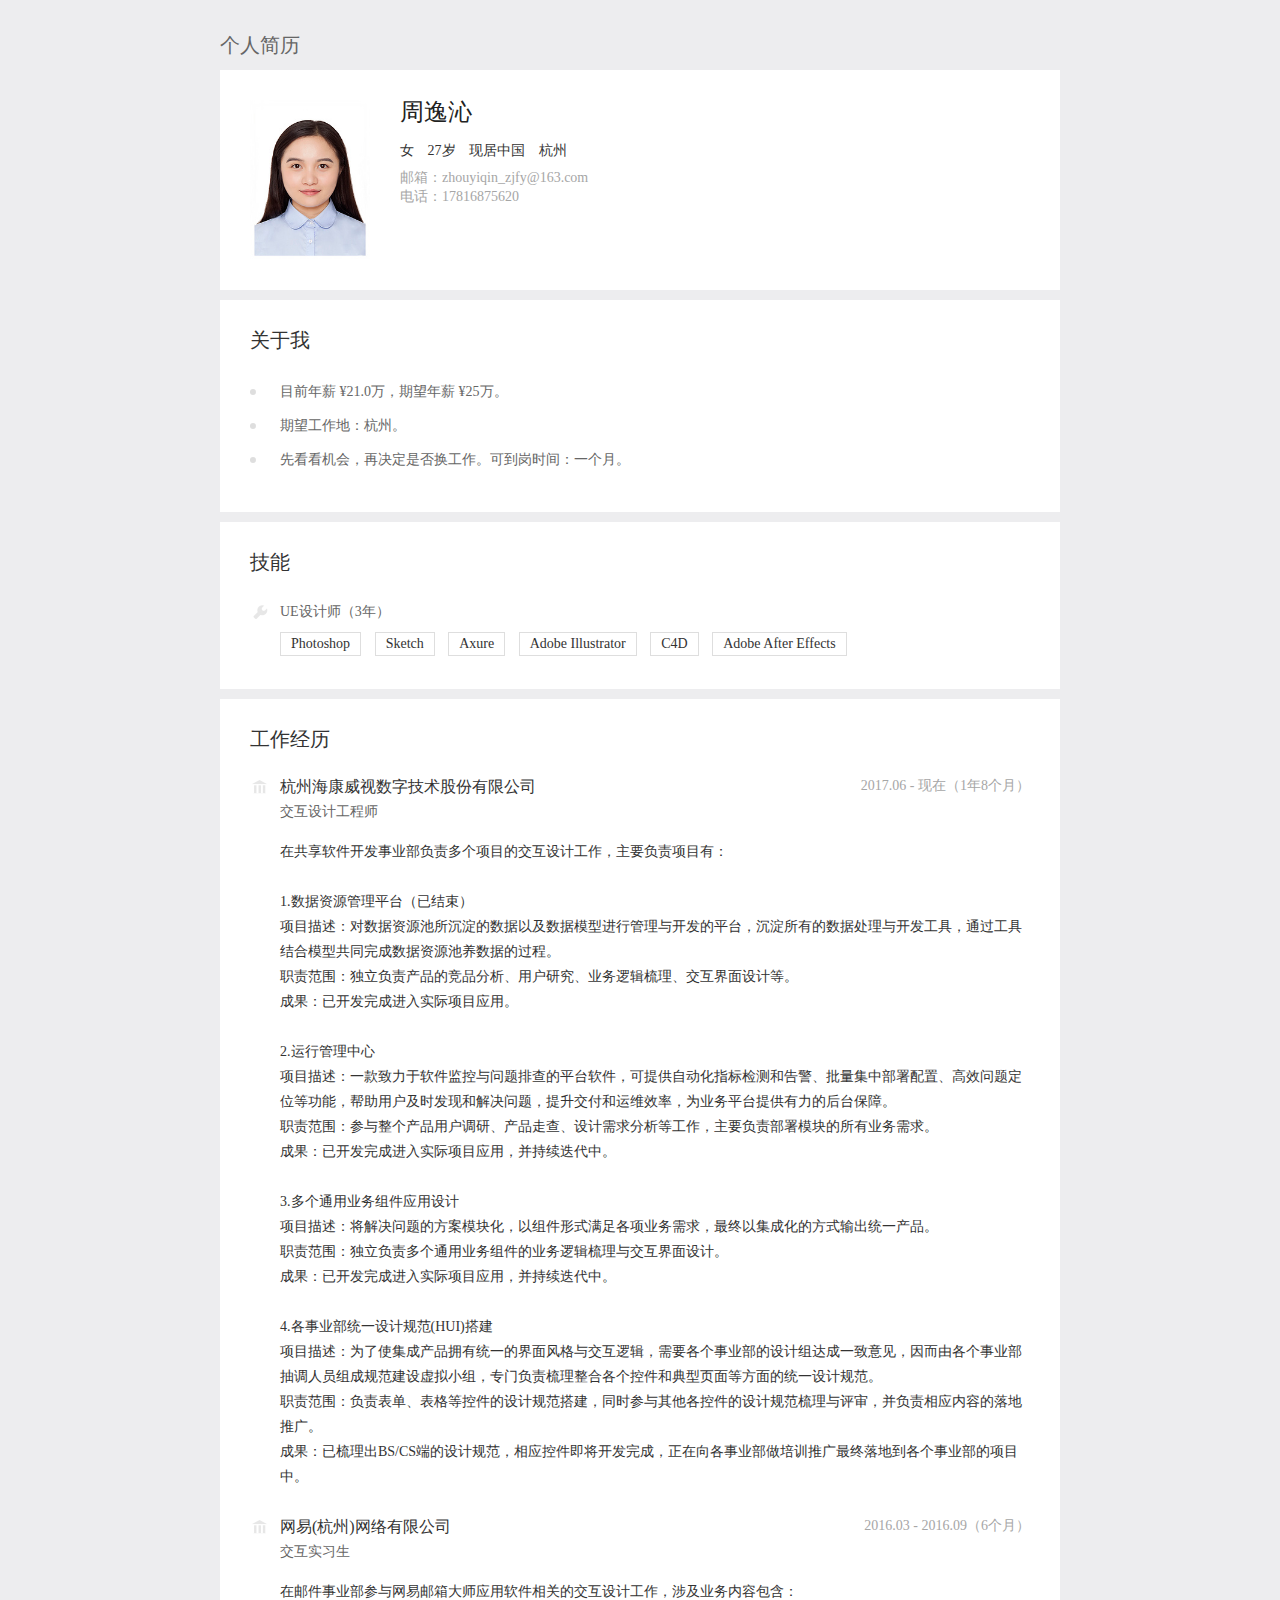
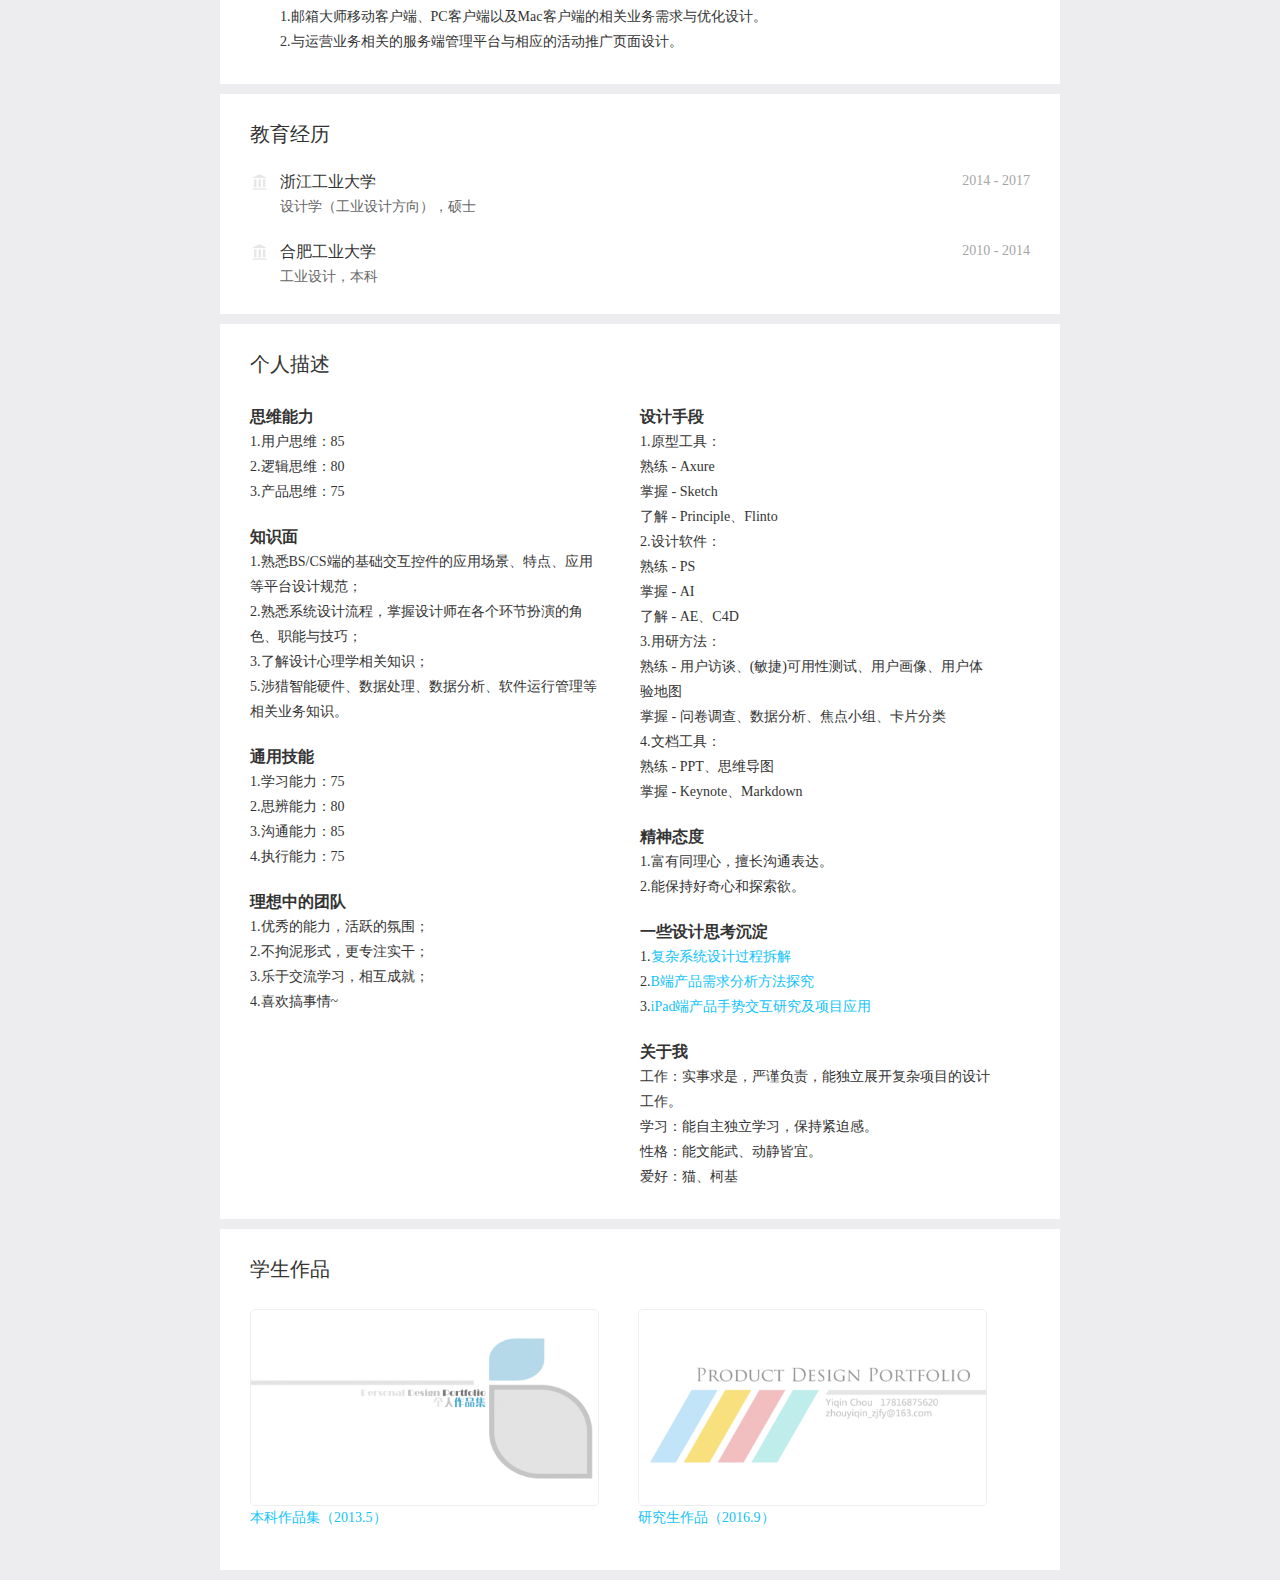
<file: index.html>
<!DOCTYPE html>
<html lang="en">
<head>
  <meta charset="UTF-8">
  <meta name="viewport" content="width=device-width, initial-scale=1.0">
  <meta http-equiv="X-UA-Compatible" content="ie=edge">
  <link href="./css/reset.css" rel="stylesheet" type="text/css" />
  <link href="./css/index.css" rel="stylesheet" type="text/css" />
  <title>周逸沁个人简历 2018年2月</title>
</head>
<body>
<div class="container">
    <h1>个人简历</h1>
    <section>
      <div class="person">
        <img src="./images/avatar.jpg" class="avatar" />
        <div class="personInfo">
          <h3>周逸沁</h3>
          <div class="stats">
            <span>女</span>
            <span>27岁</span>
            <span>现居中国</span>
            <span>杭州</span>
          </div>
          <div class="contact">
            <div>
              邮箱：zhouyiqin_zjfy@163.com
            </div>
            <div>
                电话：17816875620
            </div>
          </div>
        </div>
      </div>
    </section>
    <section>
      <h2>关于我</h2>
      <ul class="aboutme">
        <li>目前年薪 ¥21.0万，期望年薪 ¥25万。</li>
        <li>期望工作地：杭州。</li>
        <li>先看看机会，再决定是否换工作。可到岗时间：一个月。</li>
      </ul>
    </section>
    <section>
      <h2>技能</h2>
      <div class="skillname icon">UE设计师（3年）</div>
      <div class="skill">
          <span>Photoshop</span>
          <span>Sketch</span>
          <span>Axure</span>
          <span>Adobe Illustrator</span>
          <span>C4D</span>
          <span>Adobe After Effects</span>
      </div>
    </section>
    <section>
      <h2>工作经历</h2>
      <div class="work">
        <div class="company">
            <div class="name icon">杭州海康威视数字技术股份有限公司</div>
            <div class="time">2017.06 - 现在（1年8个月）</div>
        </div>
        <div class="job">交互设计工程师</div>
        <div class="description">
            在共享软件开发事业部负责多个项目的交互设计工作，主要负责项目有：
            <br> 
            <br>1.数据资源管理平台（已结束）
            <br>项目描述：对数据资源池所沉淀的数据以及数据模型进行管理与开发的平台，沉淀所有的数据处理与开发工具，通过工具结合模型共同完成数据资源池养数据的过程。
            <br>职责范围：独立负责产品的竞品分析、用户研究、业务逻辑梳理、交互界面设计等。
            <br>成果：已开发完成进入实际项目应用。
            <br> 
            <br>2.运行管理中心
            <br>项目描述：一款致力于软件监控与问题排查的平台软件，可提供自动化指标检测和告警、批量集中部署配置、高效问题定位等功能，帮助用户及时发现和解决问题，提升交付和运维效率，为业务平台提供有力的后台保障。
            <br>职责范围：参与整个产品用户调研、产品走查、设计需求分析等工作，主要负责部署模块的所有业务需求。
            <br>成果：已开发完成进入实际项目应用，并持续迭代中。
            <br> 
            <br>3.多个通用业务组件应用设计
            <br>项目描述：将解决问题的方案模块化，以组件形式满足各项业务需求，最终以集成化的方式输出统一产品。
            <br>职责范围：独立负责多个通用业务组件的业务逻辑梳理与交互界面设计。
            <br>成果：已开发完成进入实际项目应用，并持续迭代中。
            <br> 
            <br>4.各事业部统一设计规范(HUI)搭建
            <br>项目描述：为了使集成产品拥有统一的界面风格与交互逻辑，需要各个事业部的设计组达成一致意见，因而由各个事业部抽调人员组成规范建设虚拟小组，专门负责梳理整合各个控件和典型页面等方面的统一设计规范。
            <br>职责范围：负责表单、表格等控件的设计规范搭建，同时参与其他各控件的设计规范梳理与评审，并负责相应内容的落地推广。
            <br>成果：已梳理出BS/CS端的设计规范，相应控件即将开发完成，正在向各事业部做培训推广最终落地到各个事业部的项目中。
          </div>
      </div>
  
      <div class="work">
          <div class="company">
              <div class="name icon">网易(杭州)网络有限公司</div>
              <div class="time">2016.03 - 2016.09（6个月）</div>
          </div>
          <div class="job">交互实习生</div>
          <div class="description">
              在邮件事业部参与网易邮箱大师应用软件相关的交互设计工作，涉及业务内容包含：
              <br>1.邮箱大师移动客户端、PC客户端以及Mac客户端的相关业务需求与优化设计。
              <br>2.与运营业务相关的服务端管理平台与相应的活动推广页面设计。
          </div>
        </div>
    </section>
    <section>
      <h2>教育经历</h2>
      <div class="education">
        <div class="school">
            <span class="name icon">浙江工业大学</span>
            <span class="time">2014 - 2017</span>
        </div>
        <div class="title">设计学（工业设计方向），硕士</div>
      </div>
  
      <div class="education">
          <div class="school">
              <span class="name icon">合肥工业大学</span>
              <span class="time">2010 - 2014</span>
          </div>
          <div class="title">工业设计，本科</div>
        </div>
    </section>
    <section>
      <h2>个人描述</h2>
      <div class="intro">
          <div>
            <h4><strong>思维能力</strong></h4>
            <p>1.用户思维：85<br>2.逻辑思维：80<br>3.产品思维：75</p>
            <h4><strong>知识面</strong></h4>
            <p>1.熟悉BS/CS端的基础交互控件的应用场景、特点、应用等平台设计规范；<br>2.熟悉系统设计流程，掌握设计师在各个环节扮演的角色、职能与技巧；<br>3.了解设计心理学相关知识；<br>5.涉猎智能硬件、数据处理、数据分析、软件运行管理等相关业务知识。
          　</p>
            <h4><strong>通用技能</strong></h4>
            <p>1.学习能力：75<br>2.思辨能力：80<br>3.沟通能力：85<br>4.执行能力：75
          　</p>
            <h4><strong>理想中的团队</strong></h4>
            <p>1.优秀的能力，活跃的氛围；<br>2.不拘泥形式，更专注实干；<br>3.乐于交流学习，相互成就；<br>4.喜欢搞事情~<br>
            　</p>
          </div>
          <div>
              <h4><strong>设计手段</strong></h4>
              <p><strong>1.原型工具：</strong><br>        熟练 - Axure<br>        掌握 - Sketch<br>        了解 - Principle、Flinto<br><strong>2.设计软件：</strong><br>        熟练 - PS<br>        掌握 - AI<br>        了解 - AE、C4D<br><strong>3.用研方法：</strong><br>        熟练 - 用户访谈、(敏捷)可用性测试、用户画像、用户体验地图<br>        掌握 - 问卷调查、数据分析、焦点小组、卡片分类<br><strong>4.文档工具：</strong><br>        熟练 - PPT、思维导图<br>        掌握 - Keynote、Markdown</p>
              <h4><strong>精神态度</strong></h4>
              <p>1.富有同理心，擅长沟通表达。<br>2.能保持好奇心和探索欲。</p>
              <h4><strong>一些设计思考沉淀</strong></h4>
          <p>1.<a href="https://www.yuque.com/zoutushuixin/vdy96b/ikmgwm" target="_blank" rel="noopener noreferrer">复杂系统设计过程拆解</a><br>
            2.<a href="https://www.yuque.com/zoutushuixin/vdy96b/lsu8f3" target="_blank" rel="noopener noreferrer">B端产品需求分析方法探究</a><br>
            3.<a href="https://www.yuque.com/zoutushuixin/vdy96b/gr283r" target="_blank" rel="noopener noreferrer">iPad端产品手势交互研究及项目应用</a>
          　</p>
              <h4><strong>关于我</strong></h4>
              <p>工作：实事求是，严谨负责，能独立展开复杂项目的设计工作。<br>学习：能自主独立学习，保持紧迫感。<br>性格：能文能武、动静皆宜。<br>爱好：猫、柯基</p>
          </div>
      </div>
    </section>
    <section>
        <h2>学生作品</h2>
        <div class="schollworks">
          <a href="./resource/本科作品集-2013.5.pdf" target="_blank" rel="noopener noreferrer">
            <img src="./images/i.png" />
            <span>本科作品集（2013.5）</span>
          </a>
          <a href="./resource/研究生作品集-2016.9.pdf" target="_blank" rel="noopener noreferrer">
            <img src="./images/ii.png" />
            <span>研究生作品（2016.9）</span>
          </a>
        </div>
    </section>
</div>
<script src="http://libs.baidu.com/jquery/1.9.1/jquery.min.js"></script>
<script src="./js/index.js"></script>
</body>
</html>
</file>
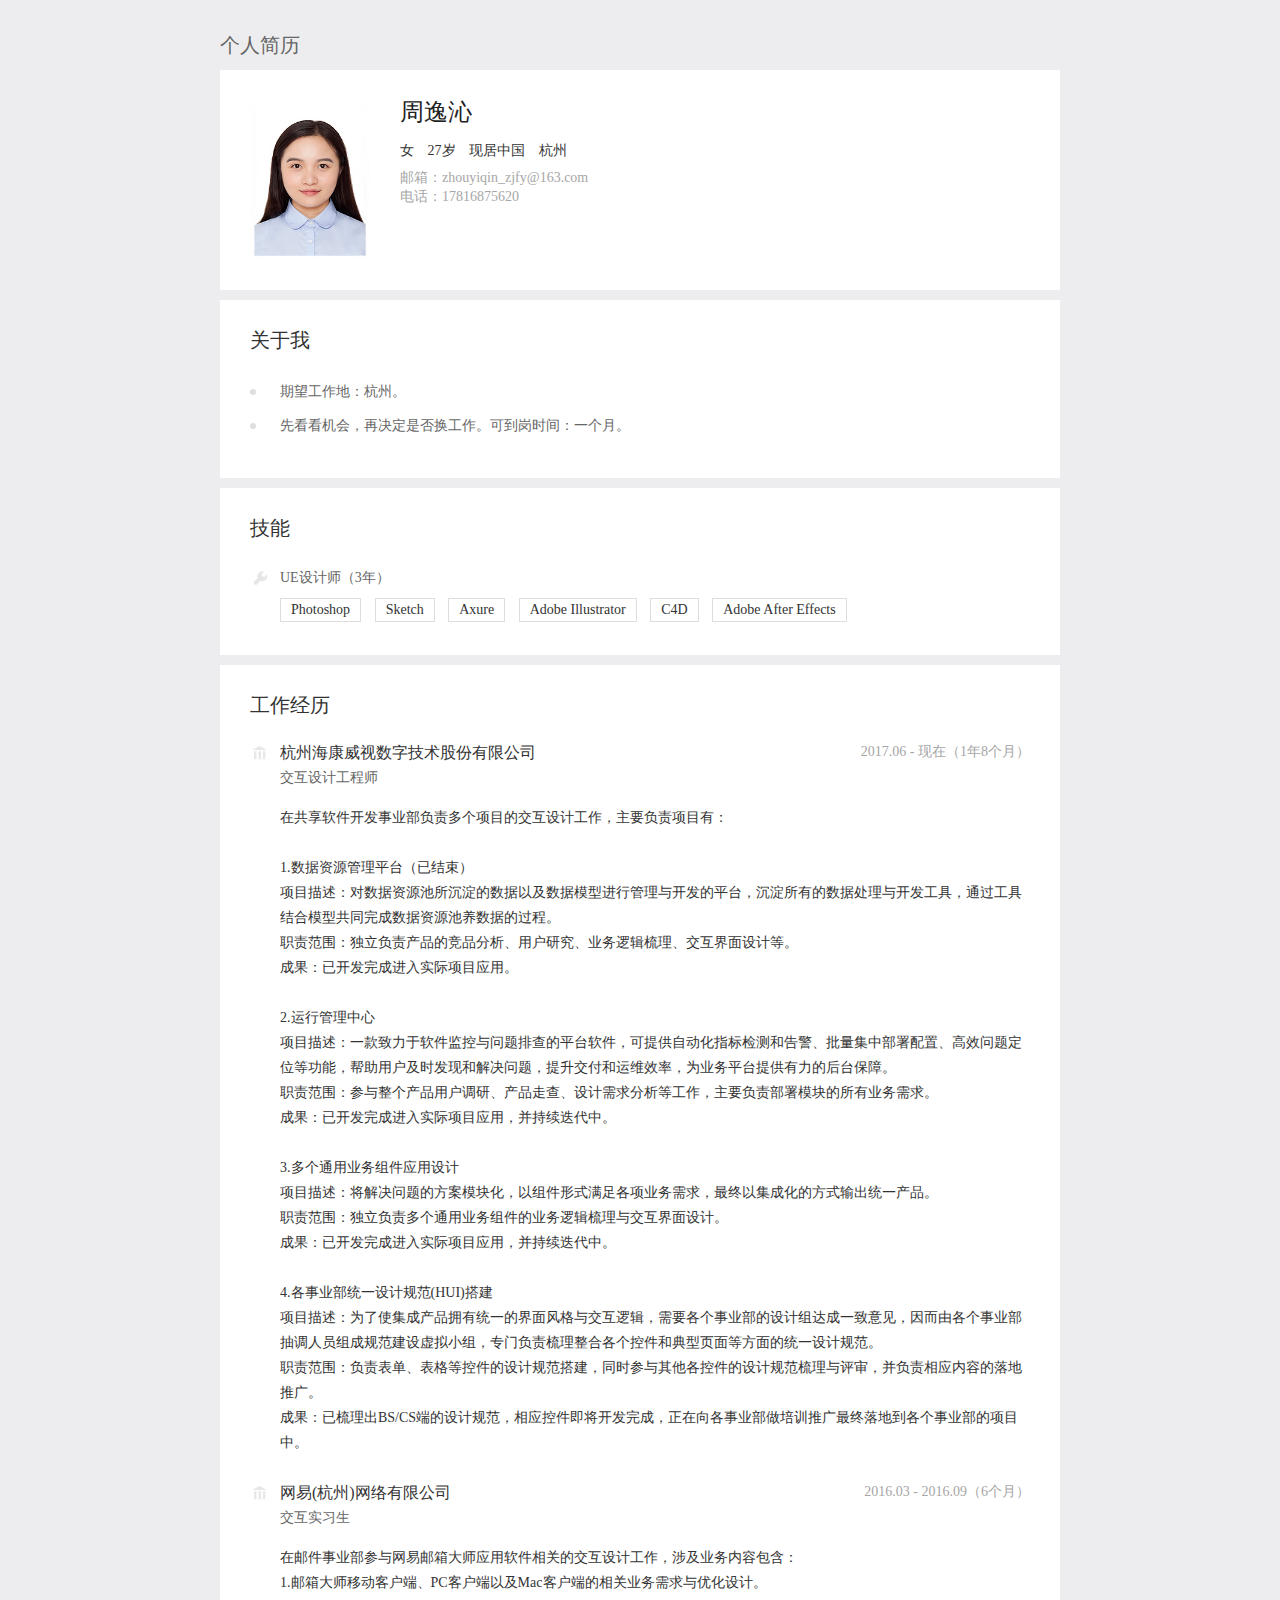
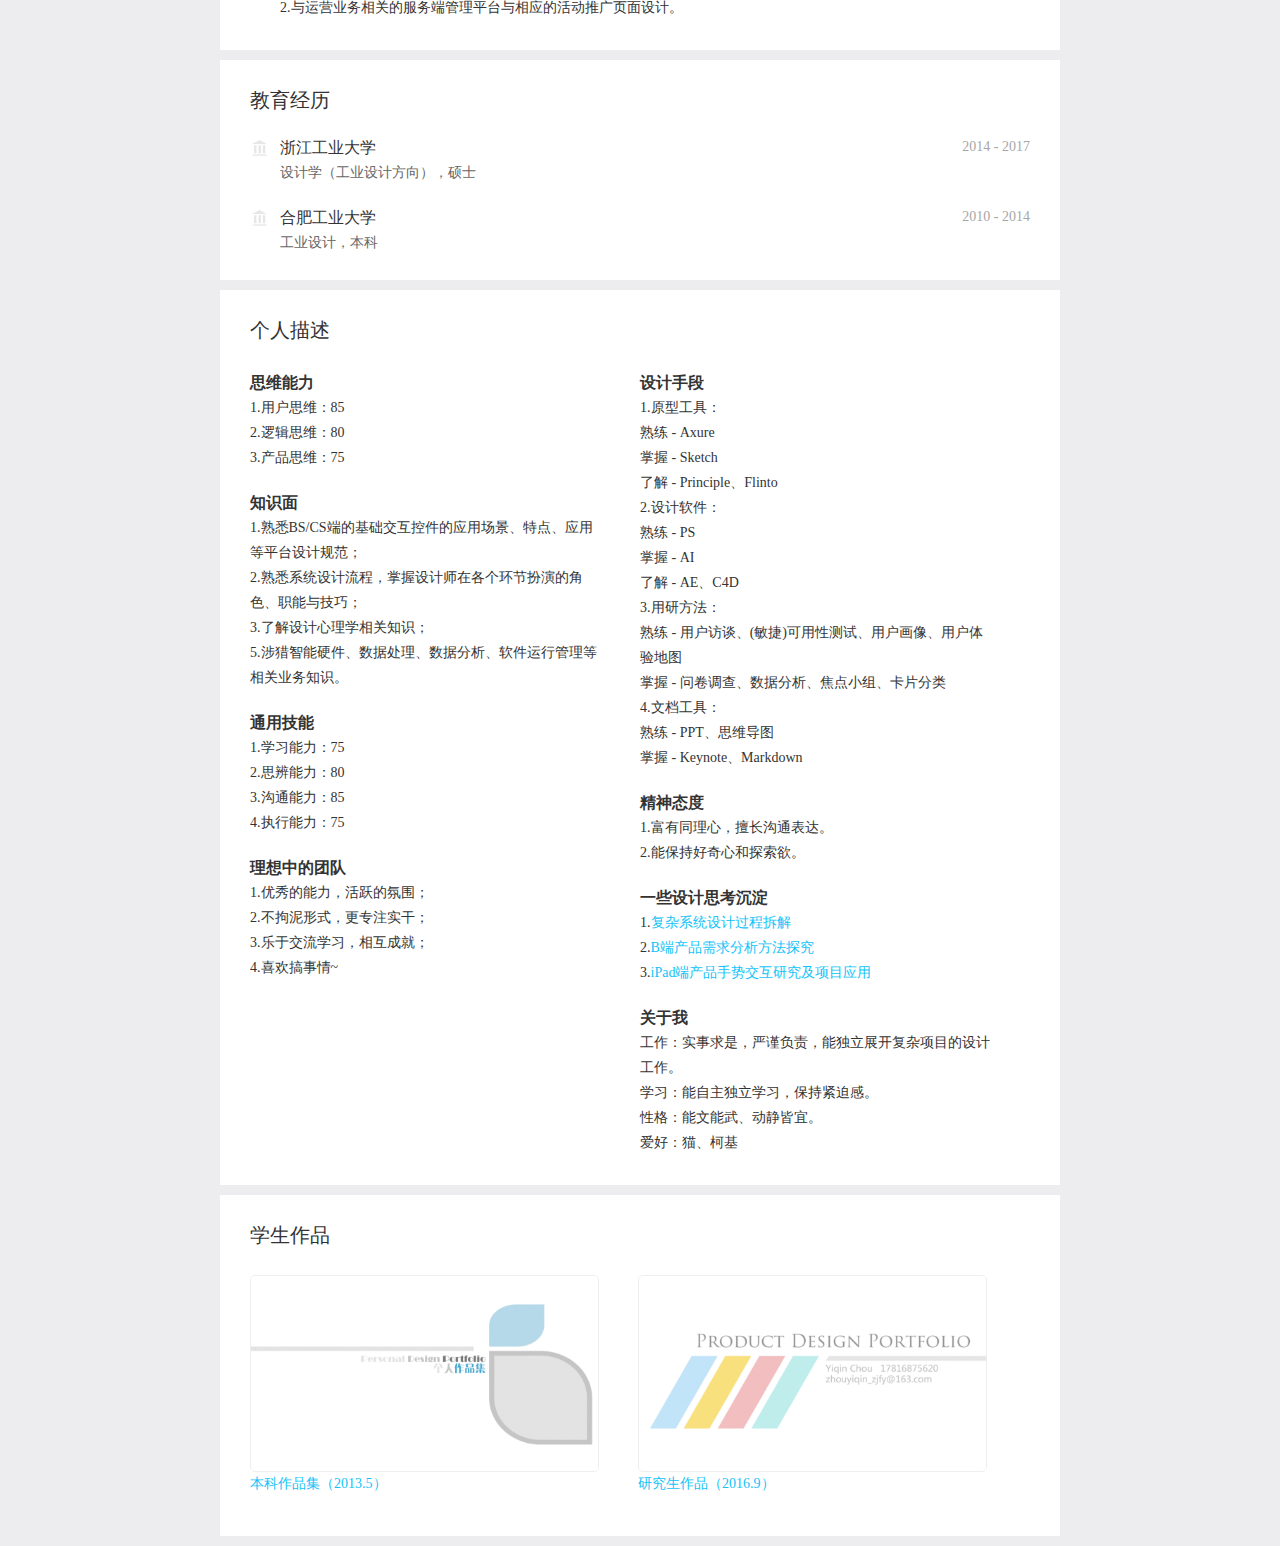
<file: docs/index.html>
<!DOCTYPE html>
<html lang="en">
<head>
  <meta charset="UTF-8">
  <meta name="viewport" content="width=device-width, initial-scale=1.0">
  <meta http-equiv="X-UA-Compatible" content="ie=edge">
  <link href="./css/reset.css" rel="stylesheet" type="text/css" />
  <link href="./css/index.css" rel="stylesheet" type="text/css" />
  <title>周逸沁个人简历 2018年2月</title>
</head>
<body>
<div class="container">
    <h1>个人简历</h1>
    <section>
      <div class="person">
        <img src="./images/avatar.jpg" class="avatar" />
        <div class="personInfo">
          <h3>周逸沁</h3>
          <div class="stats">
            <span>女</span>
            <span>27岁</span>
            <span>现居中国</span>
            <span>杭州</span>
          </div>
          <div class="contact">
            <div>
              邮箱：zhouyiqin_zjfy@163.com
            </div>
            <div>
                电话：17816875620
            </div>
          </div>
        </div>
      </div>
    </section>
    <section>
      <h2>关于我</h2>
      <ul class="aboutme">
        <li>期望工作地：杭州。</li>
        <li>先看看机会，再决定是否换工作。可到岗时间：一个月。</li>
      </ul>
    </section>
    <section>
      <h2>技能</h2>
      <div class="skillname icon">UE设计师（3年）</div>
      <div class="skill">
          <span>Photoshop</span>
          <span>Sketch</span>
          <span>Axure</span>
          <span>Adobe Illustrator</span>
          <span>C4D</span>
          <span>Adobe After Effects</span>
      </div>
    </section>
    <section>
      <h2>工作经历</h2>
      <div class="work">
        <div class="company">
            <div class="name icon">杭州海康威视数字技术股份有限公司</div>
            <div class="time">2017.06 - 现在（1年8个月）</div>
        </div>
        <div class="job">交互设计工程师</div>
        <div class="description">
            在共享软件开发事业部负责多个项目的交互设计工作，主要负责项目有：
            <br> 
            <br>1.数据资源管理平台（已结束）
            <br>项目描述：对数据资源池所沉淀的数据以及数据模型进行管理与开发的平台，沉淀所有的数据处理与开发工具，通过工具结合模型共同完成数据资源池养数据的过程。
            <br>职责范围：独立负责产品的竞品分析、用户研究、业务逻辑梳理、交互界面设计等。
            <br>成果：已开发完成进入实际项目应用。
            <br> 
            <br>2.运行管理中心
            <br>项目描述：一款致力于软件监控与问题排查的平台软件，可提供自动化指标检测和告警、批量集中部署配置、高效问题定位等功能，帮助用户及时发现和解决问题，提升交付和运维效率，为业务平台提供有力的后台保障。
            <br>职责范围：参与整个产品用户调研、产品走查、设计需求分析等工作，主要负责部署模块的所有业务需求。
            <br>成果：已开发完成进入实际项目应用，并持续迭代中。
            <br> 
            <br>3.多个通用业务组件应用设计
            <br>项目描述：将解决问题的方案模块化，以组件形式满足各项业务需求，最终以集成化的方式输出统一产品。
            <br>职责范围：独立负责多个通用业务组件的业务逻辑梳理与交互界面设计。
            <br>成果：已开发完成进入实际项目应用，并持续迭代中。
            <br> 
            <br>4.各事业部统一设计规范(HUI)搭建
            <br>项目描述：为了使集成产品拥有统一的界面风格与交互逻辑，需要各个事业部的设计组达成一致意见，因而由各个事业部抽调人员组成规范建设虚拟小组，专门负责梳理整合各个控件和典型页面等方面的统一设计规范。
            <br>职责范围：负责表单、表格等控件的设计规范搭建，同时参与其他各控件的设计规范梳理与评审，并负责相应内容的落地推广。
            <br>成果：已梳理出BS/CS端的设计规范，相应控件即将开发完成，正在向各事业部做培训推广最终落地到各个事业部的项目中。
          </div>
      </div>
  
      <div class="work">
          <div class="company">
              <div class="name icon">网易(杭州)网络有限公司</div>
              <div class="time">2016.03 - 2016.09（6个月）</div>
          </div>
          <div class="job">交互实习生</div>
          <div class="description">
              在邮件事业部参与网易邮箱大师应用软件相关的交互设计工作，涉及业务内容包含：
              <br>1.邮箱大师移动客户端、PC客户端以及Mac客户端的相关业务需求与优化设计。
              <br>2.与运营业务相关的服务端管理平台与相应的活动推广页面设计。
          </div>
        </div>
    </section>
    <section>
      <h2>教育经历</h2>
      <div class="education">
        <div class="school">
            <span class="name icon">浙江工业大学</span>
            <span class="time">2014 - 2017</span>
        </div>
        <div class="title">设计学（工业设计方向），硕士</div>
      </div>
  
      <div class="education">
          <div class="school">
              <span class="name icon">合肥工业大学</span>
              <span class="time">2010 - 2014</span>
          </div>
          <div class="title">工业设计，本科</div>
        </div>
    </section>
    <section>
      <h2>个人描述</h2>
      <div class="intro">
          <div>
            <h4><strong>思维能力</strong></h4>
            <p>1.用户思维：85<br>2.逻辑思维：80<br>3.产品思维：75</p>
            <h4><strong>知识面</strong></h4>
            <p>1.熟悉BS/CS端的基础交互控件的应用场景、特点、应用等平台设计规范；<br>2.熟悉系统设计流程，掌握设计师在各个环节扮演的角色、职能与技巧；<br>3.了解设计心理学相关知识；<br>5.涉猎智能硬件、数据处理、数据分析、软件运行管理等相关业务知识。
          　</p>
            <h4><strong>通用技能</strong></h4>
            <p>1.学习能力：75<br>2.思辨能力：80<br>3.沟通能力：85<br>4.执行能力：75
          　</p>
            <h4><strong>理想中的团队</strong></h4>
            <p>1.优秀的能力，活跃的氛围；<br>2.不拘泥形式，更专注实干；<br>3.乐于交流学习，相互成就；<br>4.喜欢搞事情~<br>
            　</p>
          </div>
          <div>
              <h4><strong>设计手段</strong></h4>
              <p><strong>1.原型工具：</strong><br>        熟练 - Axure<br>        掌握 - Sketch<br>        了解 - Principle、Flinto<br><strong>2.设计软件：</strong><br>        熟练 - PS<br>        掌握 - AI<br>        了解 - AE、C4D<br><strong>3.用研方法：</strong><br>        熟练 - 用户访谈、(敏捷)可用性测试、用户画像、用户体验地图<br>        掌握 - 问卷调查、数据分析、焦点小组、卡片分类<br><strong>4.文档工具：</strong><br>        熟练 - PPT、思维导图<br>        掌握 - Keynote、Markdown</p>
              <h4><strong>精神态度</strong></h4>
              <p>1.富有同理心，擅长沟通表达。<br>2.能保持好奇心和探索欲。</p>
              <h4><strong>一些设计思考沉淀</strong></h4>
          <p>1.<a href="https://www.yuque.com/zoutushuixin/vdy96b/ikmgwm" target="_blank" rel="noopener noreferrer">复杂系统设计过程拆解</a><br>
            2.<a href="https://www.yuque.com/zoutushuixin/vdy96b/lsu8f3" target="_blank" rel="noopener noreferrer">B端产品需求分析方法探究</a><br>
            3.<a href="https://www.yuque.com/zoutushuixin/vdy96b/gr283r" target="_blank" rel="noopener noreferrer">iPad端产品手势交互研究及项目应用</a>
          　</p>
              <h4><strong>关于我</strong></h4>
              <p>工作：实事求是，严谨负责，能独立展开复杂项目的设计工作。<br>学习：能自主独立学习，保持紧迫感。<br>性格：能文能武、动静皆宜。<br>爱好：猫、柯基</p>
          </div>
      </div>
    </section>
    <section>
        <h2>学生作品</h2>
        <div class="schollworks">
          <a href="https://github.com/zhouyiqin/resume/raw/master/docs/resource/%E6%9C%AC%E7%A7%91%E4%BD%9C%E5%93%81%E9%9B%86-2013.5.pdf" target="_blank" rel="noopener noreferrer">
            <img src="./images/i.png" />
            <span>本科作品集（2013.5）</span>
          </a>
          <a href="https://github.com/zhouyiqin/resume/raw/master/docs/resource/%E7%A0%94%E7%A9%B6%E7%94%9F%E4%BD%9C%E5%93%81%E9%9B%86-2016.9.pdf" target="_blank" rel="noopener noreferrer">
            <img src="./images/ii.png" />
            <span>研究生作品（2016.9）</span>
          </a>
        </div>
    </section>
</div>
<script src="https://libs.baidu.com/jquery/1.9.1/jquery.min.js"></script>
<script src="./js/index.js"></script>
</body>
</html>
</file>
<file: css/index.css>
*{
  box-sizing: border-box;
  font-family: "Helvetica Neue", Helvetica, Arial, sans-serif;
  line-height: 1.428571429;
  -webkit-font-smoothing: antialiased;
  -moz-osx-font-smoothing: grayscale;
}
.icon{
  position: relative;
  padding-left: 30px;
}
.icon:before{
  position: absolute;
  top: 50%;
  left: 0;
  content: '';
  background: url('../images/icon.png');
  background-repeat: no-repeat;
  background-size: 20px 48px;
}
a{
  color: #12c3f9!important;
  text-decoration: none!important;
}
h1,h2,h3,h4,h5,h6{
  margin: 0;
  padding: 0;
}
h1{
  font-size: 20px;
  color: #666;
  height: 50px;
  line-height: 50px;
  margin-top: 20px;
}
html, body{
  background: #EDEDEF;
  font-size: 14px;
  color: #333;
}
body{
  padding: 0 5%;
}
.container{
  max-width: 840px;
  margin: 0 auto;
}
section{
  padding: 30px;
  margin-bottom: 10px;
  background: #fff;
}
h2{
  color: #333;
  font-size: 20px;
  margin-bottom: 30px;
}
.person{
  display: flex;
}
.person .avatar{
  width:120px;
  height: 160px;
}
.personInfo{
  margin-left: 30px;
}
.personInfo h3{
  font-size: 24px;
  color: #222;
}
.personInfo .stats{
  margin-top: 20px;
}
.personInfo .stats span{
  margin-right: 10px;
  white-space: nowrap;
}
.personInfo .stats span:last-child{
  margin-right: 0;
}
.personInfo .contact{
  margin-top: 10px;
  color: #a6a6a6;
  line-height: 19px;
}
.aboutme{
  color: #666;
}
.aboutme li{
  padding-left: 30px;
  position: relative;
  line-height: 24px;
  margin-bottom: 10px;
}
.aboutme li:before{
  content: '';
  display: block;
  background: #dedede;
  position: absolute;
  top: 9px;
  left: 0;
  border-radius: 50%;
  width: 6px;
  height: 6px;
}
.skillname{
  color: #666;
  line-height: 20px;
  margin-bottom: 10px;
}
.skillname::before{
  width: 20px;
  height: 14px;
  margin-top: -7px;
}
.skill {
  padding-left: 30px; 
}
.skill span{
  display: inline-block;
  padding: 0 10px;
  border: 1px solid #dedede;
  margin-right: 10px;
  margin-bottom: 3px;
  position: relative;
  white-space: nowrap;
  line-height: 22px;
}

.work {
  margin-bottom: 30px;
}
.work:last-child {
  margin-bottom: 0;
}
.work .company{
  display: flex;
  justify-content: space-between;
}
.work .company .name{
  font-size: 16px;
  color: #333;
}
.work .company .name:before{
  width: 20px;
  height: 14px;
  margin-top: -7px;
  background-position: 0 -32px;
}
.work .company .time{
  color: #a6a6a6;
}
.work .job{
  margin-top: 10px;
  color: #666;
  padding-left: 30px;
}
.description{
  margin-top: 20px;
  line-height: 25px;
  padding-left: 30px;
}

.education {
  margin-bottom: 30px;
}
.education:last-child {
  margin-bottom: 0;
}
.education .school{
  display: flex;
  justify-content: space-between;
}
.education .school .name{
  font-size: 16px;
  color: #333;
}
.education .school .name:before{
  width: 20px;
  height: 16px;
  margin-top: -8px;
  background-position: 0 -32px;
}
.education .school .time{
  color: #a6a6a6;
}
.education .title{
  margin-top: 10px;
  color: #666;
  padding-left: 30px;
}
.intro{
  display: flex;
  line-height: 25px;

  /* justify-content: space-between; */
}
.intro h4{
  font-size: 16px;
  margin-top: 20px;
  font-weight: bold;
}
.intro h4:first-child{
  margin-top: 0;
}
.intro>div{
  flex-basis: 45%;
  margin-right: 5%;
}

menu{
  width: 120px;
  background: #fff;
  padding: 10px 20px;
  position: fixed;
  top: 70px;
  right: 5%;
  text-align: center;
  color: #666;
  box-shadow: 0px 0px 2px rgba(0,0,0, .2);
}
menu div{
  line-height: 30px;
  border-bottom: 1px solid #eee;
  cursor: pointer;
}
menu div:active, menu div.active{
  color: #12c3f9!important;
}
menu div:last-child{
  border-bottom: none;
}

.schollworks{
  display: flex;
}
.schollworks>a{
  display: block;
  flex-basis: 45%;
  margin-right: 5%;
  max-width: 349px;
  margin-bottom: 15px;
}
.schollworks>a:last-child{
  margin-bottom: 0;
}
.schollworks img{
  display: block;
  width: 100%;
  border: 1px solid #eee;
  border-radius: 5px;
  margin-bottom: 5px;
}

@media screen and (max-width: 800px) {
  .company{
    display: block!important;
    line-height: 20px;
  }
  .company .time{
    padding-left: 30px;
  }
  .intro {
    display: block;
  }
  .schollworks{
    display: block;
  }
}
@media screen and (max-width: 480px) {
  .person{
    display: block!important;
    text-align: center;
  }
  .person .personInfo{
    margin-left: 0;
  }
  section{
    padding-left: 20px;
    padding-right: 20px;
  }
  menu{
    display: none;
  }
}
</file>
<file: docs/css/index.css>
*{
  box-sizing: border-box;
  font-family: "Helvetica Neue", Helvetica, Arial, sans-serif;
  line-height: 1.428571429;
  -webkit-font-smoothing: antialiased;
  -moz-osx-font-smoothing: grayscale;
}
.icon{
  position: relative;
  padding-left: 30px;
}
.icon:before{
  position: absolute;
  top: 50%;
  left: 0;
  content: '';
  background: url('../images/icon.png');
  background-repeat: no-repeat;
  background-size: 20px 48px;
}
a{
  color: #12c3f9!important;
  text-decoration: none!important;
}
h1,h2,h3,h4,h5,h6{
  margin: 0;
  padding: 0;
}
h1{
  font-size: 20px;
  color: #666;
  height: 50px;
  line-height: 50px;
  margin-top: 20px;
}
html, body{
  background: #EDEDEF;
  font-size: 14px;
  color: #333;
}
body{
  padding: 0 5%;
}
.container{
  max-width: 840px;
  margin: 0 auto;
}
section{
  padding: 30px;
  margin-bottom: 10px;
  background: #fff;
}
h2{
  color: #333;
  font-size: 20px;
  margin-bottom: 30px;
}
.person{
  display: flex;
}
.person .avatar{
  width:120px;
  height: 160px;
}
.personInfo{
  margin-left: 30px;
}
.personInfo h3{
  font-size: 24px;
  color: #222;
}
.personInfo .stats{
  margin-top: 20px;
}
.personInfo .stats span{
  margin-right: 10px;
  white-space: nowrap;
}
.personInfo .stats span:last-child{
  margin-right: 0;
}
.personInfo .contact{
  margin-top: 10px;
  color: #a6a6a6;
  line-height: 19px;
}
.aboutme{
  color: #666;
}
.aboutme li{
  padding-left: 30px;
  position: relative;
  line-height: 24px;
  margin-bottom: 10px;
}
.aboutme li:before{
  content: '';
  display: block;
  background: #dedede;
  position: absolute;
  top: 9px;
  left: 0;
  border-radius: 50%;
  width: 6px;
  height: 6px;
}
.skillname{
  color: #666;
  line-height: 20px;
  margin-bottom: 10px;
}
.skillname::before{
  width: 20px;
  height: 14px;
  margin-top: -7px;
}
.skill {
  padding-left: 30px; 
}
.skill span{
  display: inline-block;
  padding: 0 10px;
  border: 1px solid #dedede;
  margin-right: 10px;
  margin-bottom: 3px;
  position: relative;
  white-space: nowrap;
  line-height: 22px;
}

.work {
  margin-bottom: 30px;
}
.work:last-child {
  margin-bottom: 0;
}
.work .company{
  display: flex;
  justify-content: space-between;
}
.work .company .name{
  font-size: 16px;
  color: #333;
}
.work .company .name:before{
  width: 20px;
  height: 14px;
  margin-top: -7px;
  background-position: 0 -32px;
}
.work .company .time{
  color: #a6a6a6;
}
.work .job{
  margin-top: 10px;
  color: #666;
  padding-left: 30px;
}
.description{
  margin-top: 20px;
  line-height: 25px;
  padding-left: 30px;
}

.education {
  margin-bottom: 30px;
}
.education:last-child {
  margin-bottom: 0;
}
.education .school{
  display: flex;
  justify-content: space-between;
}
.education .school .name{
  font-size: 16px;
  color: #333;
}
.education .school .name:before{
  width: 20px;
  height: 16px;
  margin-top: -8px;
  background-position: 0 -32px;
}
.education .school .time{
  color: #a6a6a6;
}
.education .title{
  margin-top: 10px;
  color: #666;
  padding-left: 30px;
}
.intro{
  display: flex;
  line-height: 25px;

  /* justify-content: space-between; */
}
.intro h4{
  font-size: 16px;
  margin-top: 20px;
  font-weight: bold;
}
.intro h4:first-child{
  margin-top: 0;
}
.intro>div{
  flex-basis: 45%;
  margin-right: 5%;
}

menu{
  width: 120px;
  background: #fff;
  padding: 10px 20px;
  position: fixed;
  top: 70px;
  right: 5%;
  text-align: center;
  color: #666;
  box-shadow: 0px 0px 2px rgba(0,0,0, .2);
}
menu div{
  line-height: 30px;
  border-bottom: 1px solid #eee;
  cursor: pointer;
}
menu div:active, menu div.active{
  color: #12c3f9!important;
}
menu div:last-child{
  border-bottom: none;
}

.schollworks{
  display: flex;
}
.schollworks>a{
  display: block;
  flex-basis: 45%;
  margin-right: 5%;
  max-width: 349px;
  margin-bottom: 15px;
}
.schollworks>a:last-child{
  margin-bottom: 0;
}
.schollworks img{
  display: block;
  width: 100%;
  border: 1px solid #eee;
  border-radius: 5px;
  margin-bottom: 5px;
}

@media screen and (max-width: 800px) {
  .company{
    display: block!important;
    line-height: 20px;
  }
  .company .time{
    padding-left: 30px;
  }
  .intro {
    display: block;
  }
  .schollworks{
    display: block;
  }
}
@media screen and (max-width: 480px) {
  .person{
    display: block!important;
    text-align: center;
  }
  .person .personInfo{
    margin-left: 0;
  }
  section{
    padding-left: 20px;
    padding-right: 20px;
  }
  menu{
    display: none;
  }
}
</file>
